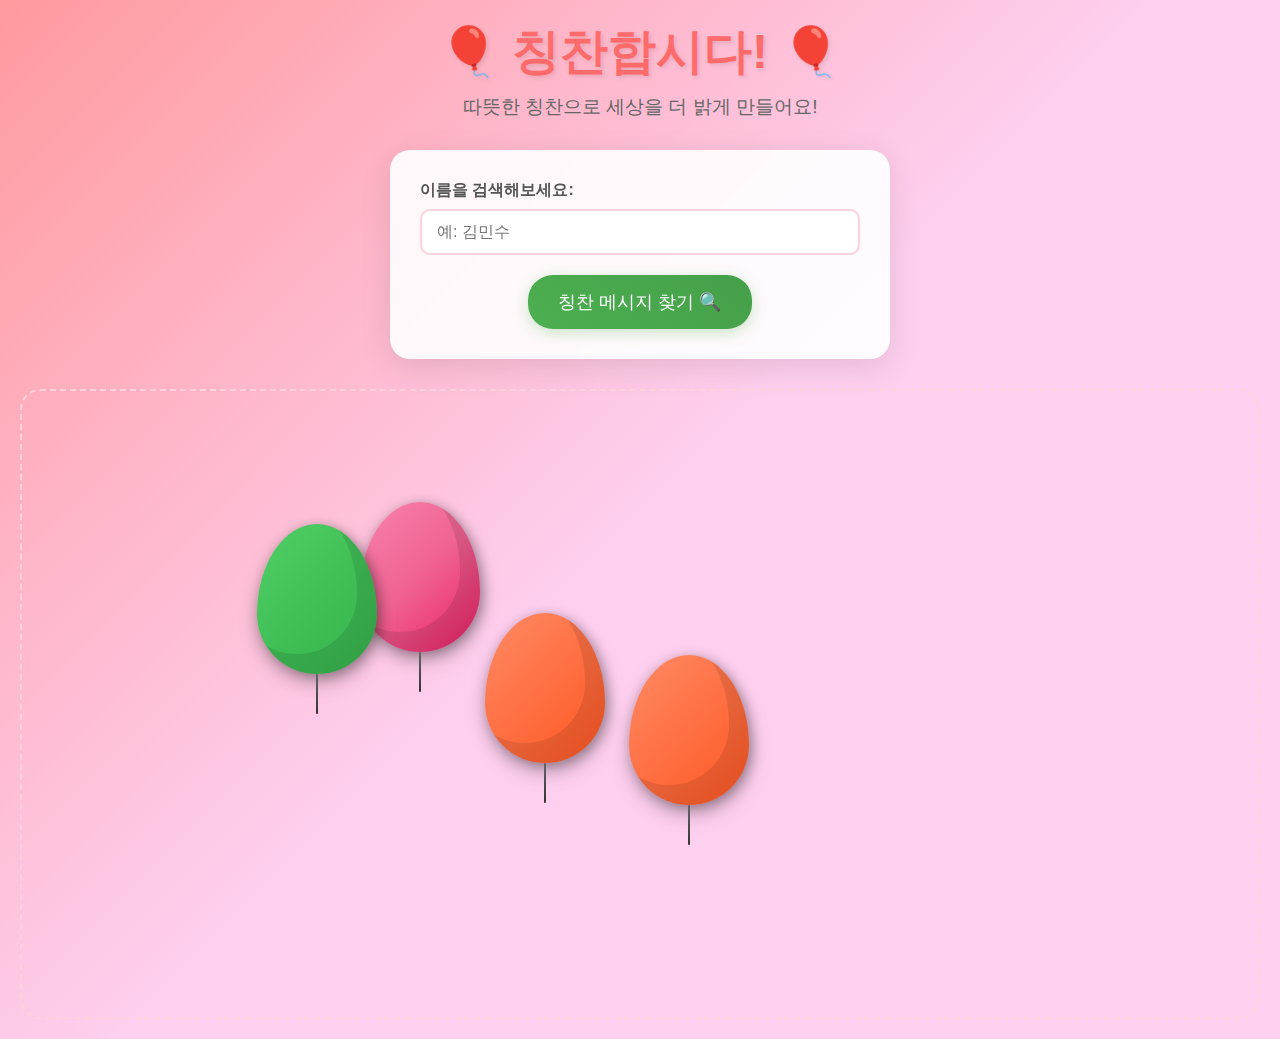
<file: index.html>
<!DOCTYPE html>
<html lang="ko">
<head>
    <meta charset="UTF-8">
    <meta name="viewport" content="width=device-width, initial-scale=1.0">
    <title>칭찬합시다!</title>
    <link rel="stylesheet" href="css/styles.css">
</head>
<body>
    <div class="container">
        <h1>🎈 칭찬합시다! 🎈</h1>
        <p>따뜻한 칭찬으로 세상을 더 밝게 만들어요!</p>
        
        <div class="search-section">
            <div class="search-group">
                <label for="nameSearch">이름을 검색해보세요:</label>
                <input type="text" id="nameSearch" placeholder="예: 김민수">
            </div>
            <button id="searchBtn">칭찬 메시지 찾기 🔍</button>
        </div>
        
        <div class="balloons-container" id="balloonsContainer">
        </div>
        
        <!-- 검색 결과 모달 -->
        <div class="modal" id="searchModal">
            <div class="modal-content">
                <span class="close" id="searchClose">&times;</span>
                <h2 id="searchResultTitle"></h2>
                <p id="searchResultCount"></p>
                <button id="viewMessagesBtn" class="view-btn">보기 📖</button>
            </div>
        </div>
        
        <!-- 메시지 보기 모달 -->
        <div class="modal" id="messagesModal">
            <div class="modal-content messages-content">
                <span class="close" id="messagesClose">&times;</span>
                <h2 id="messagesTitle"></h2>
                <div class="message-navigation">
                    <button id="prevBtn" class="nav-btn">← 이전</button>
                    <span id="messageCounter"></span>
                    <button id="nextBtn" class="nav-btn">다음 →</button>
                </div>
                <div class="message-display">
                    <p id="currentMessage"></p>
                </div>
                <div class="hearts">💖 💝 💕</div>
            </div>
        </div>
        
        <!-- 기존 칭찬 상세 모달 -->
        <div class="modal" id="praiseModal">
            <div class="modal-content">
                <span class="close">&times;</span>
                <h2 id="modalName"></h2>
                <p id="modalPraise"></p>
                <div class="hearts">💖 💝 💕</div>
            </div>
        </div>
    </div>
    
    <script src="js/script.js"></script>
</body>
</html>
</file>
<file: css/styles.css>
* {
    margin: 0;
    padding: 0;
    box-sizing: border-box;
}

body {
    font-family: 'Arial', sans-serif;
    background: linear-gradient(135deg, #ff9a9e 0%, #fecfef 50%, #fecfef 100%);
    min-height: 100vh;
    overflow-x: hidden;
}

.container {
    text-align: center;
    padding: 20px;
    position: relative;
    min-height: 100vh;
}

h1 {
    color: #ff6b6b;
    font-size: 3em;
    margin-bottom: 10px;
    text-shadow: 2px 2px 4px rgba(0,0,0,0.1);
}

p {
    color: #666;
    font-size: 1.2em;
    margin-bottom: 30px;
}

.search-section {
    background: rgba(255, 255, 255, 0.9);
    padding: 30px;
    border-radius: 20px;
    box-shadow: 0 8px 32px rgba(0,0,0,0.1);
    max-width: 500px;
    margin: 0 auto 30px;
    backdrop-filter: blur(10px);
}

.search-group {
    margin-bottom: 20px;
    text-align: left;
}

label {
    display: block;
    color: #555;
    font-weight: bold;
    margin-bottom: 8px;
}

input[type="text"] {
    width: 100%;
    padding: 12px 15px;
    border: 2px solid #ffd1dc;
    border-radius: 10px;
    font-size: 16px;
    transition: border-color 0.3s;
}

input[type="text"]:focus {
    outline: none;
    border-color: #ff6b6b;
}

#searchBtn {
    background: linear-gradient(45deg, #4CAF50, #45a049);
    color: white;
    border: none;
    padding: 15px 30px;
    font-size: 18px;
    border-radius: 25px;
    cursor: pointer;
    transition: transform 0.3s, box-shadow 0.3s;
    box-shadow: 0 4px 15px rgba(76, 175, 80, 0.3);
}

#searchBtn:hover {
    transform: translateY(-2px);
    box-shadow: 0 6px 20px rgba(76, 175, 80, 0.4);
}

.balloons-container {
    position: relative;
    width: 100%;
    height: 70vh;
    overflow: hidden;
    border: 2px dashed #ffd1dc;
    border-radius: 20px;
    margin-top: 20px;
}

/* 사실적인 풍선 스타일 */
.balloon {
    position: absolute;
    width: 120px;
    height: 150px;
    cursor: pointer;
    transition: transform 0.3s;
    animation: floatAround 10s ease-in-out infinite;
}

.balloon:hover {
    transform: scale(1.1);
    z-index: 10;
}

/* 풍선 몸체 */
.balloon::before {
    content: '';
    position: absolute;
    width: 120px;
    height: 150px;
    border-radius: 50% 50% 50% 50% / 60% 60% 40% 40%;
    top: 0;
    left: 0;
    box-shadow: 
        inset -20px -20px 0 rgba(0,0,0,0.1),
        0 8px 20px rgba(0,0,0,0.2);
    filter: drop-shadow(3px 3px 6px rgba(0,0,0,0.3));
}

/* 풍선 끈 */
.balloon::after {
    content: '';
    position: absolute;
    bottom: -40px;
    left: 50%;
    width: 2px;
    height: 40px;
    background: linear-gradient(to bottom, #666, #333);
    transform: translateX(-50%);
    border-radius: 2px;
}

/* 풍선 끈 끝부분 매듭 */
.balloon .knot {
    position: absolute;
    bottom: -45px;
    left: 50%;
    width: 8px;
    height: 8px;
    background: #333;
    border-radius: 50%;
    transform: translateX(-50%);
}

/* 풍선 하이라이트 효과 */
.balloon .highlight {
    position: absolute;
    width: 30px;
    height: 40px;
    background: linear-gradient(135deg, rgba(255,255,255,0.8), rgba(255,255,255,0.3));
    border-radius: 50%;
    top: 20px;
    left: 25px;
    filter: blur(1px);
}

/* 다양한 색깔의 풍선 */
.balloon.red::before { 
    background: linear-gradient(135deg, #ff6b6b, #e55353, #cc4b4b);
}
.balloon.blue::before { 
    background: linear-gradient(135deg, #4dabf7, #339af0, #228be6);
}
.balloon.green::before { 
    background: linear-gradient(135deg, #51cf66, #40c057, #37b24d);
}
.balloon.yellow::before { 
    background: linear-gradient(135deg, #ffd43b, #fcc419, #fab005);
}
.balloon.purple::before { 
    background: linear-gradient(135deg, #9775fa, #845ef7, #7950f2);
}
.balloon.orange::before { 
    background: linear-gradient(135deg, #ff8a65, #ff7043, #ff5722);
}
.balloon.pink::before { 
    background: linear-gradient(135deg, #f783ac, #f06292, #e91e63);
}
.balloon.white::before { 
    background: linear-gradient(135deg, #ffffff, #f8f9fa, #e9ecef);
}

/* 둥둥 떠다니는 애니메이션들 */
@keyframes floatAround {
    0% { transform: translateY(0px) translateX(0px) rotate(-2deg); }
    25% { transform: translateY(-30px) translateX(20px) rotate(2deg); }
    50% { transform: translateY(-60px) translateX(-15px) rotate(-3deg); }
    75% { transform: translateY(-20px) translateX(25px) rotate(1deg); }
    100% { transform: translateY(0px) translateX(0px) rotate(-2deg); }
}

@keyframes floatLeft {
    0% { transform: translateY(0px) translateX(0px) rotate(1deg); }
    33% { transform: translateY(-40px) translateX(-30px) rotate(-2deg); }
    66% { transform: translateY(-10px) translateX(-10px) rotate(3deg); }
    100% { transform: translateY(0px) translateX(0px) rotate(1deg); }
}

@keyframes floatRight {
    0% { transform: translateY(0px) translateX(0px) rotate(-1deg); }
    33% { transform: translateY(-50px) translateX(40px) rotate(2deg); }
    66% { transform: translateY(-15px) translateX(15px) rotate(-3deg); }
    100% { transform: translateY(0px) translateX(0px) rotate(-1deg); }
}

@keyframes floatCircle {
    0% { transform: translateY(0px) translateX(0px) rotate(0deg); }
    25% { transform: translateY(-25px) translateX(25px) rotate(2deg); }
    50% { transform: translateY(-50px) translateX(0px) rotate(0deg); }
    75% { transform: translateY(-25px) translateX(-25px) rotate(-2deg); }
    100% { transform: translateY(0px) translateX(0px) rotate(0deg); }
}

.modal {
    display: none;
    position: fixed;
    z-index: 1000;
    left: 0;
    top: 0;
    width: 100%;
    height: 100%;
    background-color: rgba(0,0,0,0.5);
    animation: fadeIn 0.3s;
}

@keyframes fadeIn {
    from { opacity: 0; }
    to { opacity: 1; }
}

.modal-content {
    background: linear-gradient(135deg, #fff, #ffe4e6);
    margin: 10% auto;
    padding: 30px;
    border-radius: 20px;
    width: 80%;
    max-width: 500px;
    text-align: center;
    position: relative;
    box-shadow: 0 10px 30px rgba(0,0,0,0.3);
    animation: slideIn 0.3s;
}

@keyframes slideIn {
    from { transform: translateY(-50px); opacity: 0; }
    to { transform: translateY(0); opacity: 1; }
}

.close {
    color: #aaa;
    float: right;
    font-size: 28px;
    font-weight: bold;
    cursor: pointer;
    position: absolute;
    right: 15px;
    top: 10px;
}

.close:hover {
    color: #ff6b6b;
}

#modalName {
    color: #ff6b6b;
    font-size: 2em;
    margin-bottom: 15px;
}

#modalPraise {
    color: #555;
    font-size: 1.3em;
    line-height: 1.6;
    margin-bottom: 20px;
}

.hearts {
    font-size: 2em;
    animation: pulse 2s infinite;
}

@keyframes pulse {
    0%, 100% { transform: scale(1); }
    50% { transform: scale(1.1); }
}

.messages-content {
    min-height: 400px;
    max-width: 600px;
}

.message-navigation {
    display: flex;
    justify-content: space-between;
    align-items: center;
    margin: 20px 0;
    padding: 15px;
    background: rgba(255, 107, 107, 0.1);
    border-radius: 15px;
}

.nav-btn {
    background: linear-gradient(45deg, #ff6b6b, #ff8e8e);
    color: white;
    border: none;
    padding: 10px 15px;
    border-radius: 15px;
    cursor: pointer;
    transition: all 0.3s;
}

.nav-btn:hover {
    transform: translateY(-2px);
    box-shadow: 0 4px 10px rgba(255, 107, 107, 0.3);
}

.nav-btn:disabled {
    background: #ccc;
    cursor: not-allowed;
    transform: none;
    box-shadow: none;
}

.view-btn {
    background: linear-gradient(45deg, #2196F3, #1976D2);
    color: white;
    border: none;
    padding: 15px 30px;
    font-size: 16px;
    border-radius: 25px;
    cursor: pointer;
    margin-top: 20px;
    transition: all 0.3s;
}

.view-btn:hover {
    transform: translateY(-2px);
    box-shadow: 0 6px 20px rgba(33, 150, 243, 0.4);
}

.message-display {
    background: linear-gradient(135deg, #fff8e1, #fffde7);
    padding: 25px;
    border-radius: 15px;
    margin: 20px 0;
    border-left: 5px solid #ff6b6b;
}

#currentMessage {
    font-size: 1.4em;
    line-height: 1.6;
    color: #333;
    margin: 0;
}

#messageCounter {
    font-weight: bold;
    color: #ff6b6b;
    font-size: 1.1em;
}

@media (max-width: 768px) {
    h1 { font-size: 2em; }
    .search-section { padding: 20px; margin: 0 10px 20px; }
    .modal-content { width: 95%; margin: 20% auto; }
    .balloon { 
        width: 80px;
        height: 100px;
    }
    .balloon::before { 
        width: 80px;
        height: 100px;
    }
    .balloon::after { 
        width: 1px; 
        height: 25px;
        bottom: -25px;
    }
    .balloon .knot {
        bottom: -30px;
        width: 5px;
        height: 5px;
    }
    .balloon .highlight {
        width: 20px;
        height: 25px;
        top: 15px;
        left: 15px;
    }
}
</file>
